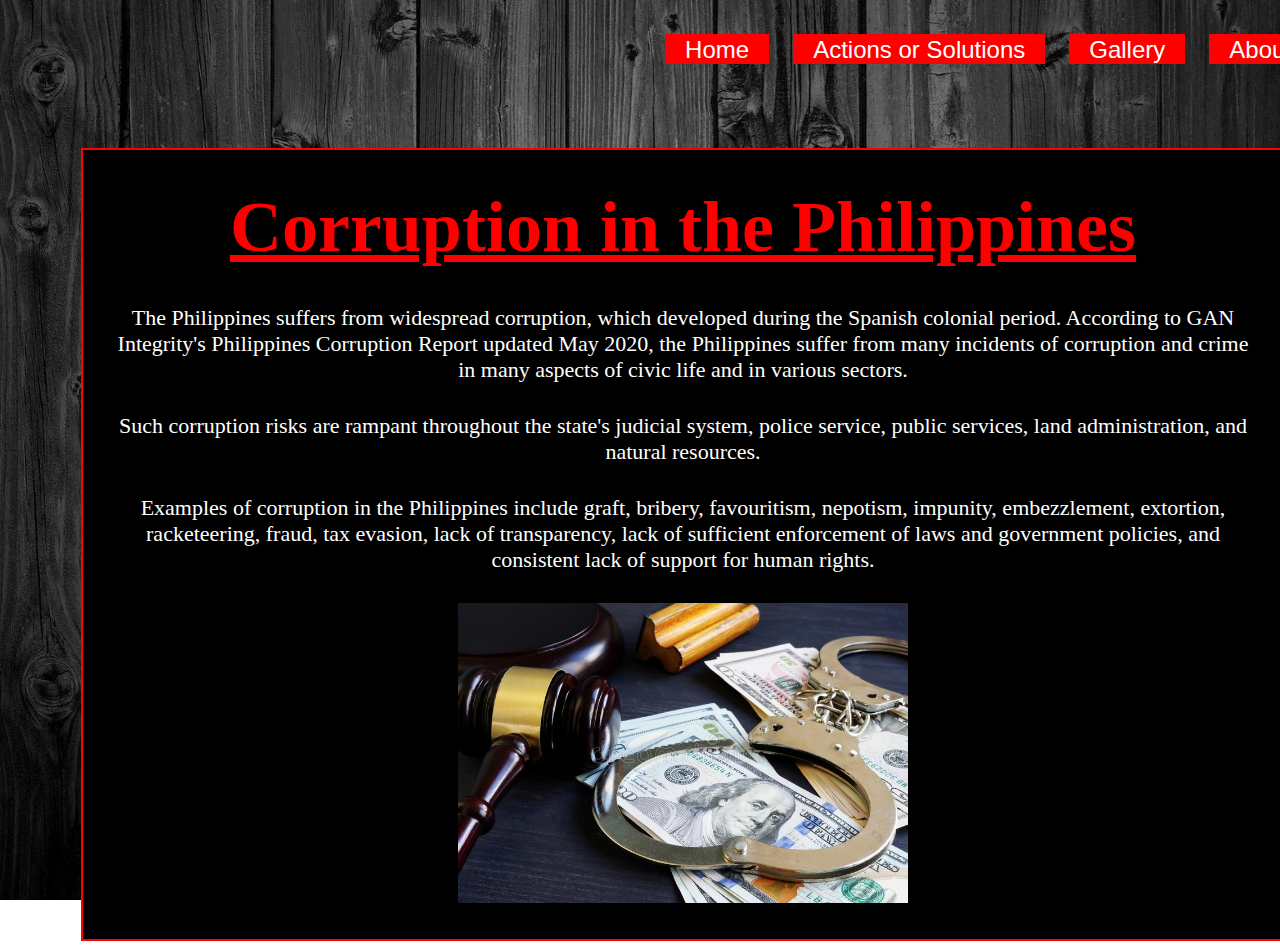
<file: CLE1MT/index.html>
<!DOCTYPE html>
<html>
    <head>
        <title>HomePage</title>
        <link rel="stylesheet" href="style.css">
    </head>
    <body>
        <div id="wrapper">
            <div id="menu">
                <ul class="navigation">
                    <li><a href="index.html">Home</a></li>
                    <li><a href="Actions.html">Actions or Solutions</a></li>
                    <li><a href="Gallery.html">Gallery</a></li>
                    <li><a href="About.html">About Us</a></li>
                </ul>
            </div>
            <div id="content">
                <h1>Corruption in the Philippines</h1>
                    <p>The Philippines suffers from widespread corruption, which developed during the Spanish colonial period.
                        According to GAN Integrity's Philippines Corruption Report updated May 2020, 
                        the Philippines suffer from many incidents of corruption and crime in many aspects of civic life and in various sectors.</p>
                        <p>Such corruption risks are rampant throughout the state's judicial system, police service, public services,
                        land administration, and natural resources.</p><p>Examples of corruption in the Philippines include graft, bribery,
                        favouritism, nepotism, impunity, embezzlement, extortion, racketeering, fraud, tax evasion, lack of transparency,
                       lack of sufficient enforcement of laws and government policies, and consistent lack of support for human rights.</p>
                <p><img src="corruption.jpg" alt="picture of a corruption" width="450px" height="300px"></p>        
            </div>
        </div>
</body>
</file>
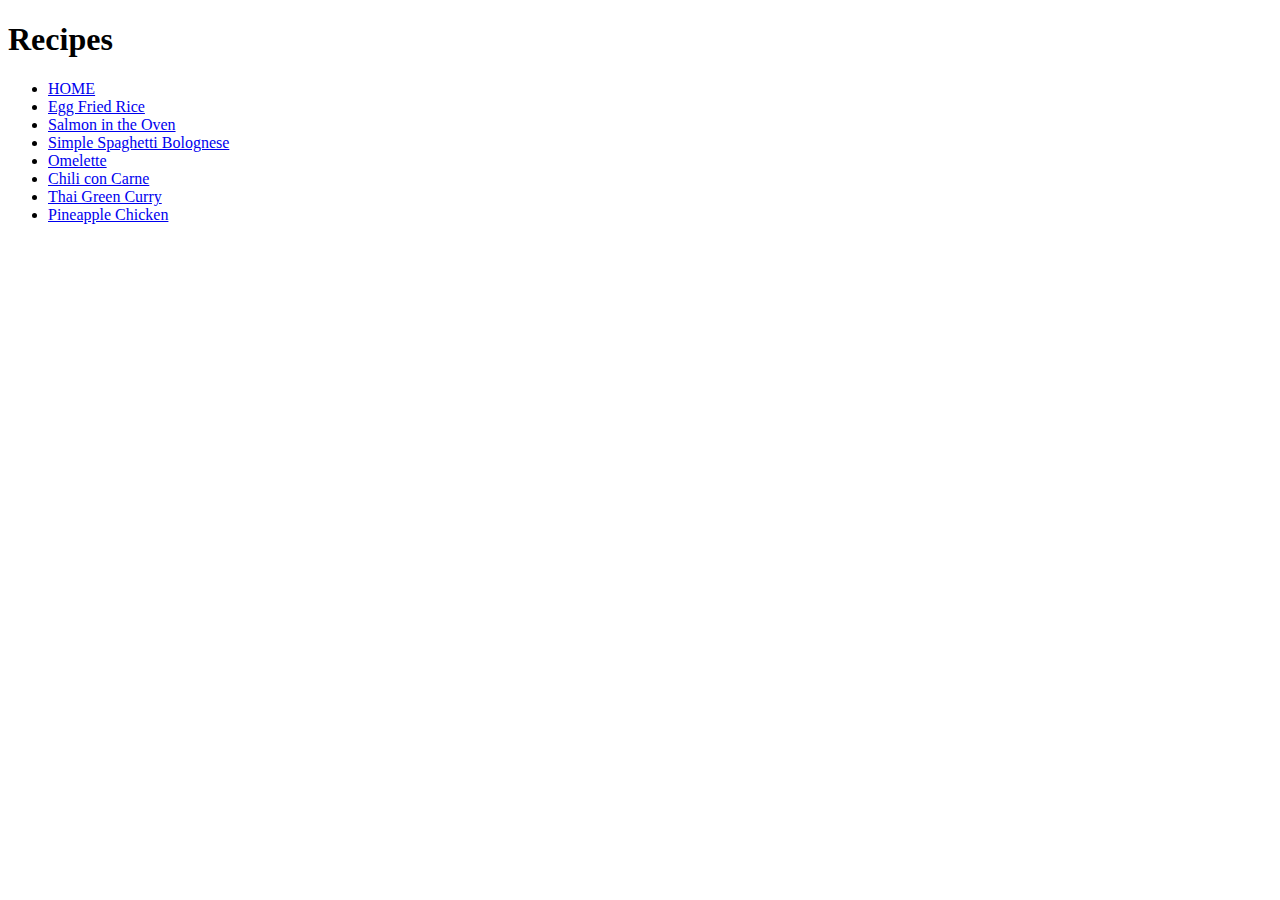
<file: LT2/index.html>
<!DOCTYPE html>
<html>
	<head>
		<title>Recipes</title>
	</head>
	<body>
		<h1>Recipes</h1>
		<ul>
			<li><a href="index.html">HOME</a></li>
			<li><a href="Egg Fried Rice.html">Egg Fried Rice</a></li>
			<li><a href="Salmon in the Oven.html">Salmon in the Oven</a></li>
			<li><a href="Simple Spaghetti Bolognese.html">Simple Spaghetti Bolognese</a></li>
			<li><a href="Omelette.html">Omelette</a></li>
			<li><a href="Chili con Carne.html">Chili con Carne</a></li>
			<li><a href="Thai Green Curry.html">Thai Green Curry</a></li>
			<li><a href="Pineapple Chicken.html">Pineapple Chicken</a></li>
		</ul>

</body>
</html>
</file>
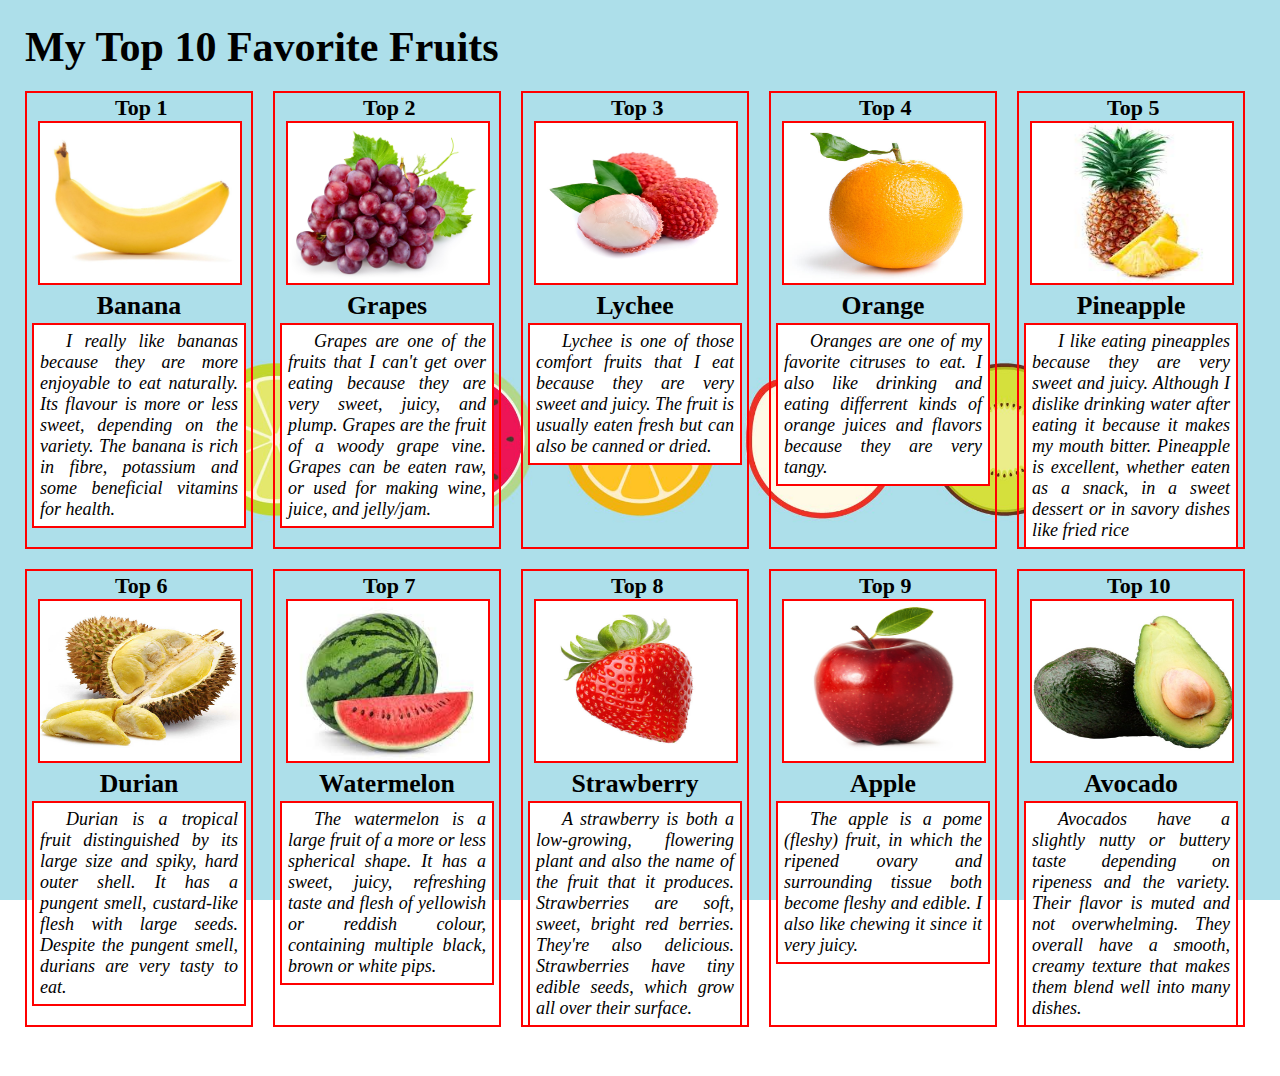
<file: LT3/index.html>
<!DOCTYPE html>
<html>
    <head>
        <title>Learning Task 3</title>
        <style>
            body{
                background-image: url(Fruit\ Background.jpg);
                background-repeat: no-repeat;
                background-attachment: fixed;
                background-position: center;
                background-size: cover;
            }
            #wrapper {
                width: 1250px;
				height: 1050px;
				padding: 5px;
                margin: auto;
                float: center;
            }
            #wrapper #h1 {
                padding: 10px;
                font-size: 42px;
                font-weight: bold;
            }
            img {
                margin-left: 9px;
                border: 2px solid red;
            }
            b {
                margin-left: 86px;
                text-align: center;
            }
            h3 {
                margin: auto;
                text-align: center;
            }
            p {
                font-style: italic;
                font-size: 18px;
                text-align: justify;
                text-indent: 26px;
                padding: 6px;
                margin:auto;
                margin-top: 2px;
                width: 90%;
                border: 2px solid red;
                background-color: white;
            }
           #wrapper #rectangle-one, 
           #wrapper #rectangle-two, 
           #wrapper #rectangle-three, 
           #wrapper #rectangle-four, 
           #wrapper #rectangle-five, 
           #wrapper #rectangle-six, 
           #wrapper #rectangle-seven, 
           #wrapper #rectangle-eight, 
           #wrapper #rectangle-nine, 
           #wrapper #rectangle-ten {
                width: 220px;
				height: 450px;
				padding: 2px;
				border: 2px solid red;
                margin: 10px;
				float: left;
				font-size: 22px;
           }
        </style>
    </head>
    <body>
        <div id="wrapper">
            <div id="h1">My Top 10 Favorite Fruits</div> 
            <div id="rectangle-one"><b>Top 1</b>
                <td><img src="Banana.jpg" title="Delicious Banana" alt="Image of banana" width="200" height="160"/></td>
                <h3>Banana</h3>
                <p>I really like bananas because they are more enjoyable to eat naturally.  Its flavour is more or less sweet, depending on the variety. The banana is rich in fibre, potassium and some beneficial vitamins for health.</p>
                </div>
            <div id="rectangle-two"><b>Top 2</b>
                <td><img src="grapes.jpg" title="Delicious Grapes" alt="Image of grapes" width="200" height="160"/></td>
                <h3>Grapes</h3>
                <p>Grapes are one of the fruits that I can't get over eating because they are very sweet, juicy, and plump. Grapes are the fruit of a woody grape vine. Grapes can be eaten raw, or used for making wine, juice, and jelly/jam.</p>
                </div>
            <div id="rectangle-three"><b>Top 3</b>
                <td><img src="Lychee.jpg" title="Delicious Lychee" alt="Image of Lychee" width="200" height="160"/></td>
                <h3>Lychee</h3>
                <p>Lychee is one of those comfort fruits that I eat because they are very sweet and juicy. The fruit is usually eaten fresh but can also be canned or dried.</p>
                </div>
            <div id="rectangle-four"><b>Top 4</b>
                <td><img src="Orange.jpg" title="Delicious Orange" alt="Image of Orange" width="200" height="160"/></td>
                <h3>Orange</h3>
                <p>Oranges are one of my favorite citruses to eat. I also like drinking and eating differrent kinds of orange juices and flavors because they are very tangy.</p>
                </div>
            <div id="rectangle-five"><b>Top 5</b>
                <td><img src="pineapple.jpg" title="Delicious Pineapple" alt="Image of pineapple" width="200" height="160"/></td>
                <h3>Pineapple</h3>
                <p>I like eating pineapples because they are very sweet and juicy. Although I dislike drinking water after eating it because it makes my mouth bitter. Pineapple is excellent, whether eaten as a snack, in a sweet dessert or in savory dishes like fried rice</p>
                </div>
            <div id="rectangle-six"><b>Top 6</b>
                <td><img src="durian.jpg" title="Delicious Durian" alt="Image of durian" width="200" height="160"/></td>
                <h3>Durian</h3>
                <p>Durian is a tropical fruit distinguished by its large size and spiky, hard outer shell. It has a pungent smell, custard-like flesh with large seeds. Despite the pungent smell, durians are very tasty to eat.</p>
                </div>
            <div id="rectangle-seven"><b>Top 7</b>
                <td><img src="watermelon.jpg" title="Delicious Watermelon" alt="Image of watermelon" width="200" height="160"/></td>
                <h3>Watermelon</h3>
                <p>The watermelon is a large fruit of a more or less spherical shape. It has a sweet, juicy, refreshing taste and flesh of yellowish or reddish colour, containing multiple black, brown or white pips.</p>
            </div>
            <div id="rectangle-eight"><b>Top 8</b>
                <td><img src="strawberry.jpg" title="Delicious Strawberry" alt="Image of Strawberry" width="200" height="160"/></td>
                <h3>Strawberry</h3>
                <p>A strawberry is both a low-growing, flowering plant and also the name of the fruit that it produces. Strawberries are soft, sweet, bright red berries. They're also delicious. Strawberries have tiny edible seeds, which grow all over their surface.</p>
                </div>
            <div id="rectangle-nine"><b>Top 9</b>
                <td><img src="apple.jpg" title="Delicious Apple" alt="Image of apple" width="200" height="160"/></td>
                <h3>Apple</h3>
                <p>The apple is a pome (fleshy) fruit, in which the ripened ovary and surrounding tissue both become fleshy and edible. I also like chewing it since it very juicy.</p>
                </div>
            <div id="rectangle-ten"><b>Top 10</b>
                <td><img src="avocado.jpg" title="Delicious Avocado" alt="Image of avocado" width="200" height="160"/></td>
                <h3>Avocado</h3>
                <p>Avocados have a slightly nutty or buttery taste depending on ripeness and the variety. Their flavor is muted and not overwhelming. They overall have a smooth, creamy texture that makes them blend well into many dishes.</p>
                </div>
        </div>
    </body>
</html>
</file>
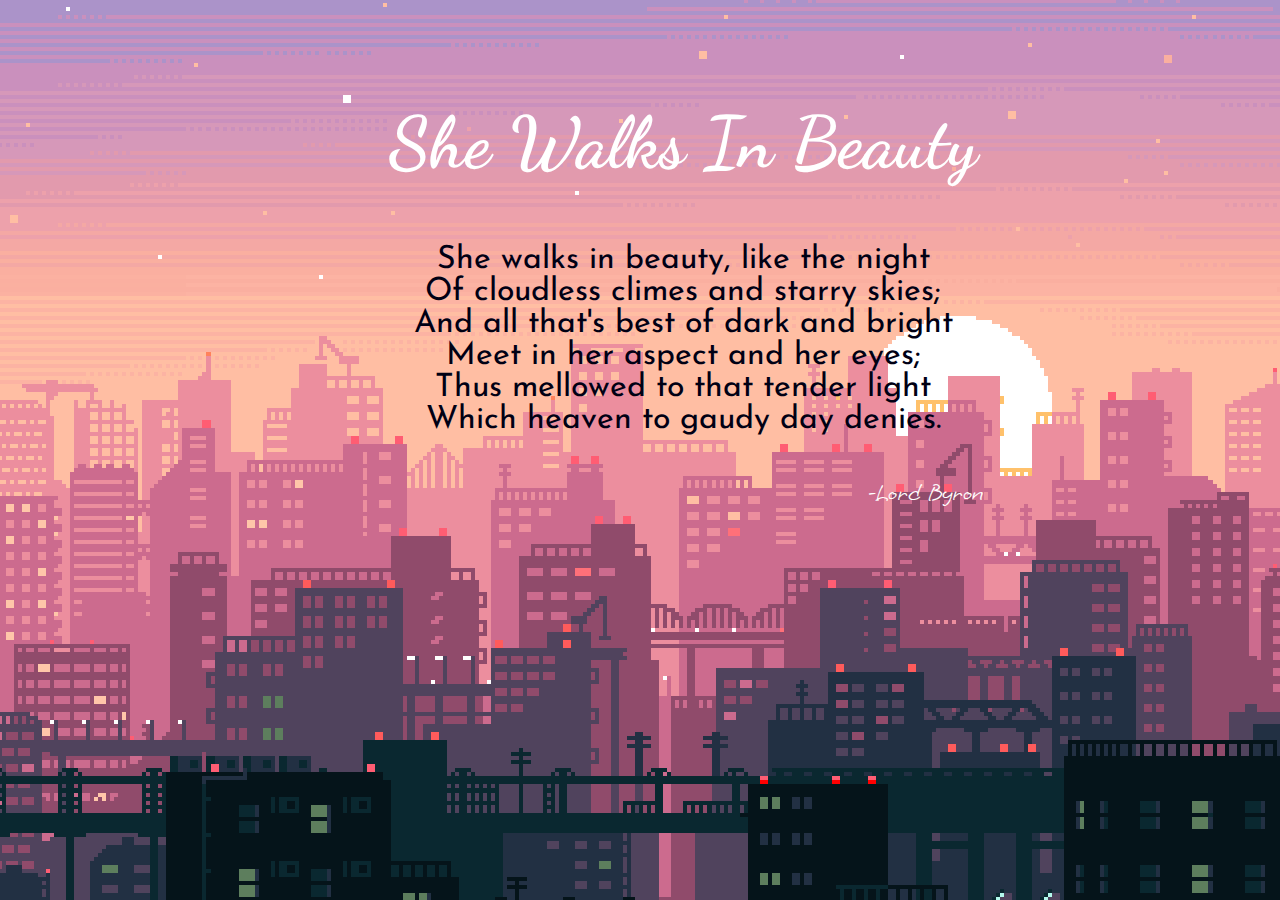
<file: LT4/index.html>
<!DOCTYPE html>
<html>
    <head>
        <title>Learning Task 4</title>
        <link rel="preconnect" href="https://fonts.googleapis.com">
        <link rel="preconnect" href="https://fonts.gstatic.com" crossorigin>
        <link href="https://fonts.googleapis.com/css2?family=Dancing+Script:wght@700&family=Grape+Nuts&family=Josefin+Sans:wght@300&display=swap" rel="stylesheet">
        <style>
            body {
                background-image: url(dreamy.png);
            }
            
            #wrapper {
                width: 1350px;
                margin: auto;
            }

            #content {
                width: 600px;
                height: 550px;
                margin: 0 auto;
            }
            h1 {
                font-family: 'Dancing Script', cursive;
                text-align: center;
                margin-top: 100px;
                font-size: 72px;
                color: white;
            }
            .para-one {
                font-family: 'Josefin Sans', sans-serif;
                text-align: justify;
                text-align: center;
                padding: 10px;
                color: rgb(0, 0, 20);
                font-size: 32px;
            }

            .para-two {
                font-family: 'Grape Nuts', cursive;
                text-align: right;
                font-size: 24px;
                color: white;
            }
        </style>
    </head>
    <body>
        <div id="wrapper">
            <div id="content">
            <h1>She Walks In Beauty</h1>
            <p class="para-one">She walks in beauty, like the night <br>

                Of cloudless climes and starry skies; <br>
            
                And all that's best of dark and bright <br>
            
                Meet in her aspect and her eyes; <br>
            
                Thus mellowed to that tender light <br>
            
                Which heaven to gaudy day denies. <br> </p> 
        
            <p class="para-two">-Lord Byron</p>
            </div>
        </div>
    </body>
</html>
</file>
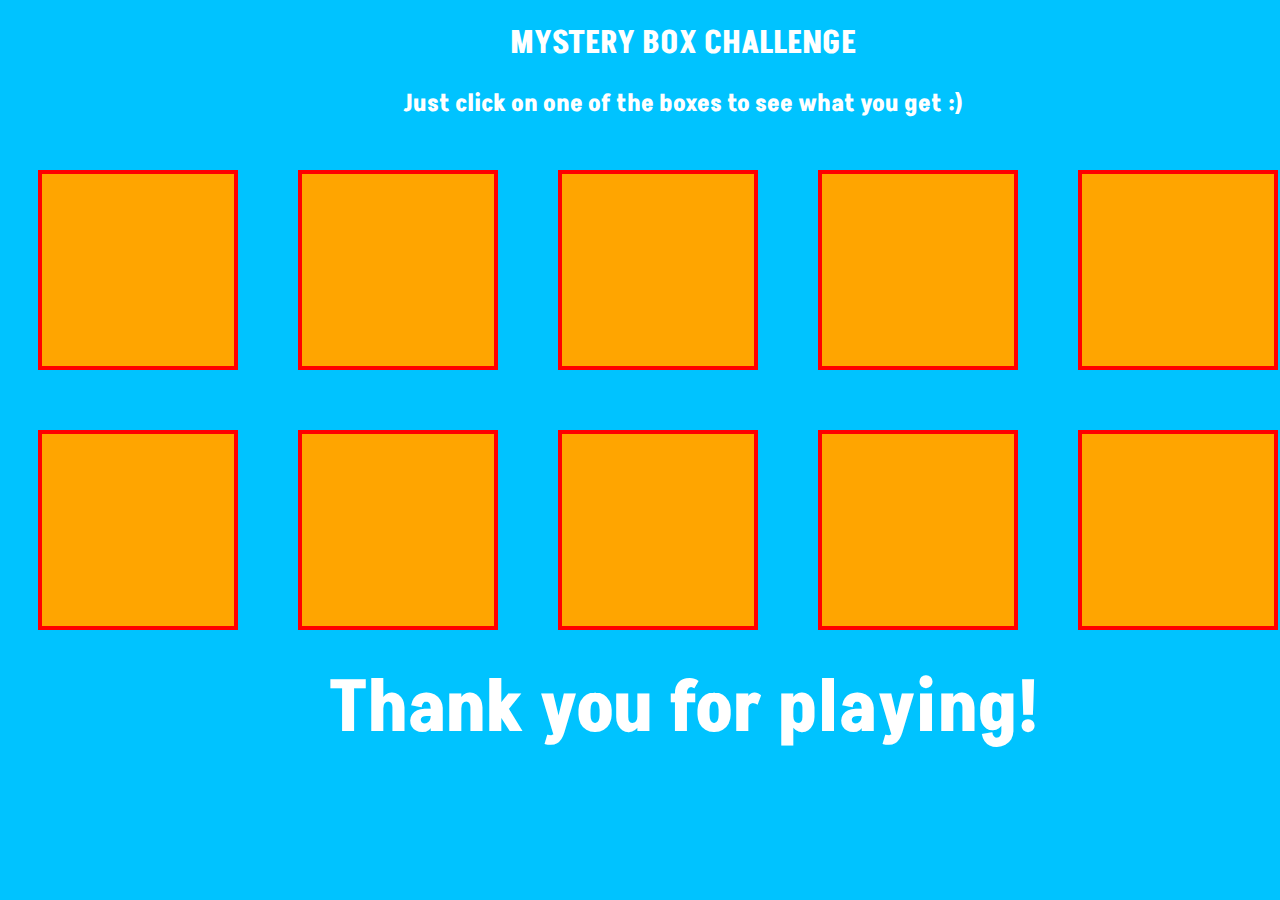
<file: LT5/index.html>
<!DOCTYPE html>
<html>
<head>
    <title>Learning Task 5.1</title>
    <link rel="stylesheet" href="css/stylesheet.css">
    <link rel="preconnect" href="https://fonts.googleapis.com">
    <link rel="preconnect" href="https://fonts.gstatic.com" crossorigin>
    <link href="https://fonts.googleapis.com/css2?family=Akshar:wght@300;400;500;600;700&display=swap" rel="stylesheet">
</head>
<body>
    <div id="wrapper">
        <h1>MYSTERY BOX CHALLENGE</h1>
        <h2>Just click on one of the boxes to see what you get :)</h2>
            <button onmouseover="changeBgColor(this, 'white')" onmouseout="changeBgColor(this, 'orange')" onclick="buttonclick1()" class="box-one">
                <img id="img1" src="apol resized.jpg" width="180px">
            </button>
            <button onmouseover="changeBgColor(this, 'white')" onmouseout="changeBgColor(this, 'orange')" onclick="buttonclick2()" class="box-two">
                <img id="img2" src="book.jpg" alt="book">
            </button>
            <button onmouseover="changeBgColor(this, 'white')" onmouseout="changeBgColor(this, 'orange')" onclick="buttonclick3()" class="box-three">
                <img id="img3" src="beach villa resized.jpg" alt="beach house">
            </button>
            <button onmouseover="changeBgColor(this, 'white')" onmouseout="changeBgColor(this, 'orange')" onclick="buttonclick4()" class="box-four">
                <img id="img4" src="sus cat resized.jpg" alt="sus cat">
            </button>
            <button onmouseover="changeBgColor(this, 'white')" onmouseout="changeBgColor(this, 'orange')" onclick="buttonclick5()" class="box-five">
                <img id="img5" src="car.png" alt="car">
            </button>
            <button onmouseover="changeBgColor(this, 'white')" onmouseout="changeBgColor(this, 'orange')" onclick="buttonclick6()" class="box-six">
                <img id="img6" src="money.jpg" alt="money">
            </button>
            <button onmouseover="changeBgColor(this, 'white')" onmouseout="changeBgColor(this, 'orange')" onclick="buttonclick7()" class="box-seven">
                <img id="img7" src="smiling dog resized.png" alt="smiling dog">
            </button>
            <button onmouseover="changeBgColor(this, 'white')" onmouseout="changeBgColor(this, 'orange')" onclick="buttonclick8()" class="box-eight">
                <img id="img8" src="gaming monke resized.jpg" alt="gamer monke">
            </button>
            <button onmouseover="changeBgColor(this, 'white')" onmouseout="changeBgColor(this, 'orange')" onclick="buttonclick9()" class="box-nine">
                <img id="img9" src="gun resized.jpg" alt="gun">
            </button>
            <button onmouseover="changeBgColor(this, 'white')" onmouseout="changeBgColor(this, 'orange')" onclick="buttonclick10()" class="box-ten">
                <img id="img10" src="goldfish resized.jpg" alt="goldfish">
            </button>
            <p>Thank you for playing!</p>
            <script src="js/script.js"></script>
    </div>
</body>
</html>
</file>
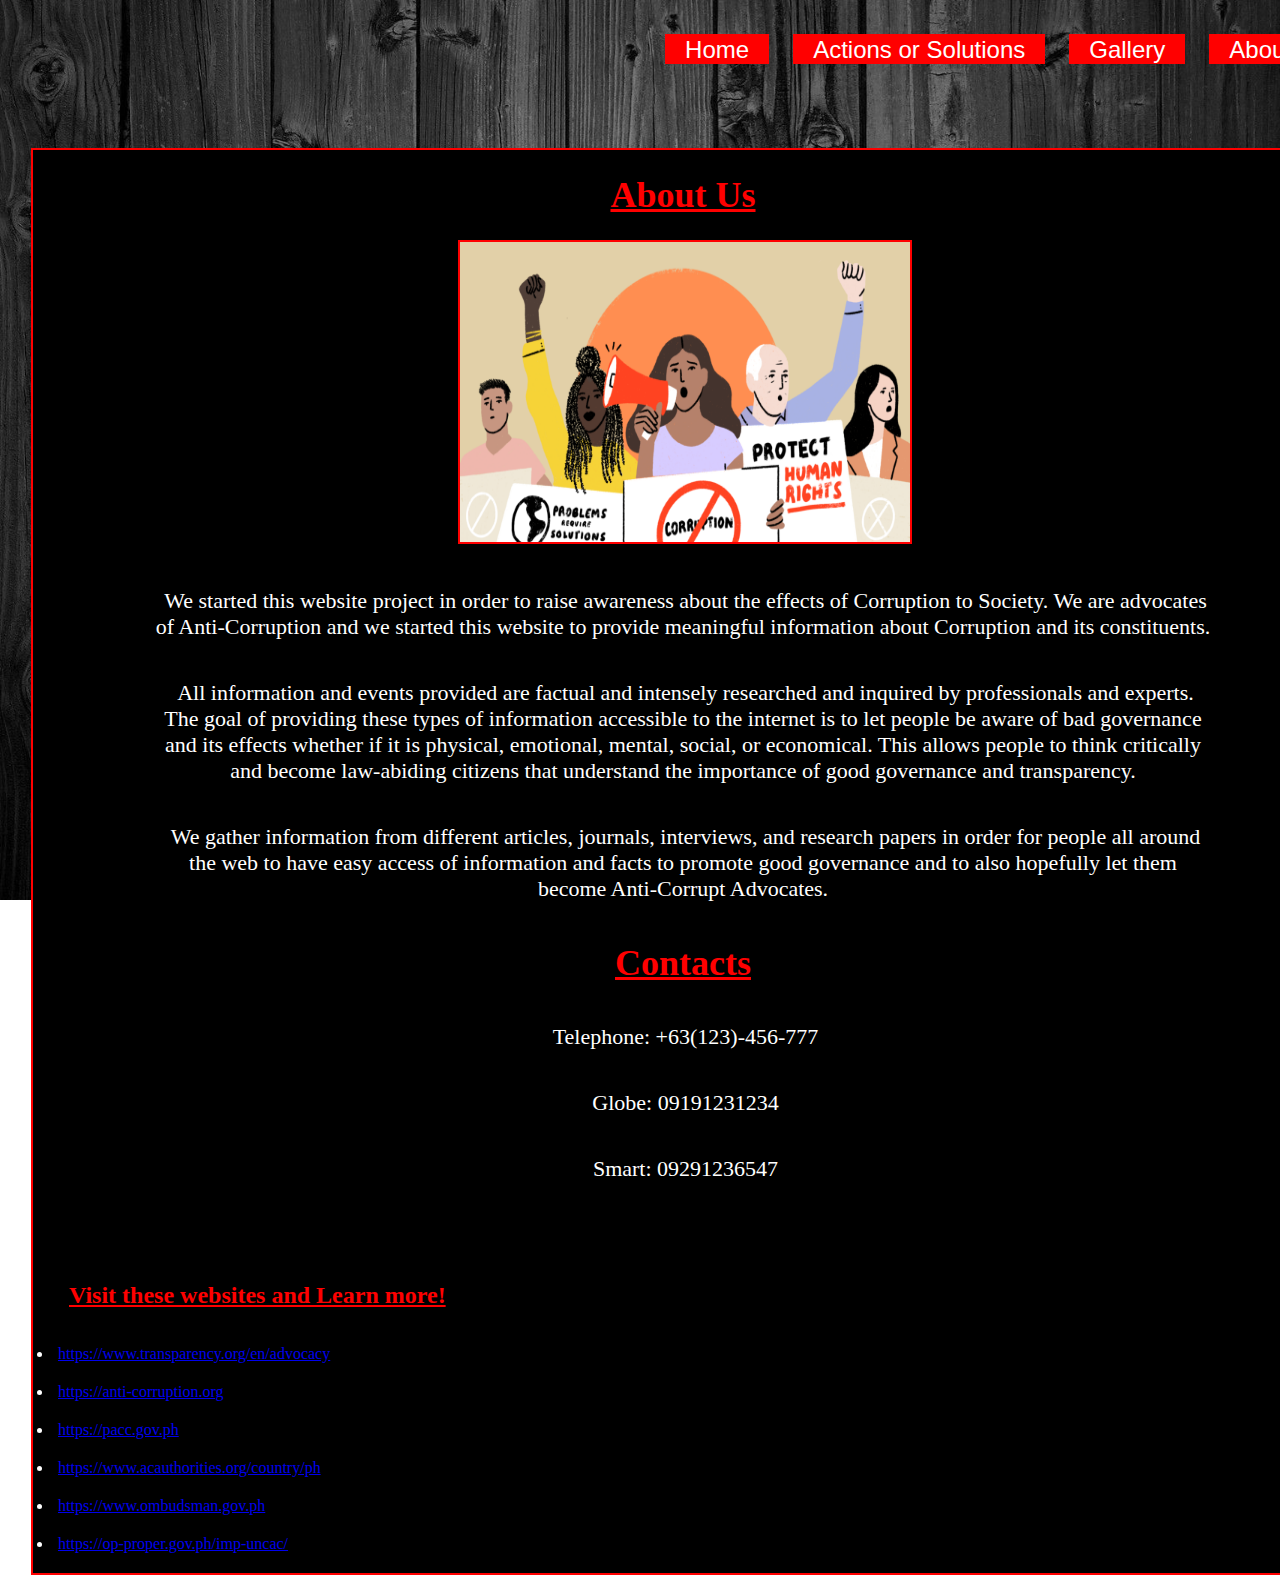
<file: CLE1MT/About.html>
<!DOCTYPE html>
<html>
    <head>
        <title>About Us</title>
        <link rel="stylesheet" href="style.css">
    </head>
    <body>
        <div id="wrapper">
            <div id="menu">
                <ul class="navigation">
                    <li><a href="index.html">Home</a></li>
                    <li><a href="Actions.html">Actions or Solutions</a></li>
                    <li><a href="Gallery.html">Gallery</a></li>
                    <li><a href="About.html">About Us</a></li>
                </ul>
            </div>
            <div id="content-four">
                <h1>About Us</h1>
                    <td><img src="anti-corruption.png" title="Anti-Corruption" alt="anti-corrupt" width="450" height="300"></td>
                    <p>We started this website project in order to raise awareness about the effects of Corruption to Society. We are advocates
                        of Anti-Corruption and we started this website to provide meaningful information about Corruption and its constituents. 
                        <p>All information and events provided are factual and intensely researched and inquired by professionals and experts.
                            The goal of providing these types of information accessible to the internet is to let people be aware of bad governance
                            and its effects whether if it is physical, emotional, mental, social, or economical. This allows people to think
                            critically and become law-abiding citizens that understand the importance of good governance and transparency. 
                        </p>
                        <p>We gather information from different articles, journals, interviews, and research papers in order for people all around
                            the web to have easy access of information and facts to promote good governance and to also hopefully let them become
                            Anti-Corrupt Advocates.
                        </p>
                    </p>
                <h1>Contacts</h1>
                    <p>Telephone: +63(123)-456-777 </p>
                    <p>Globe: 09191231234</p>
                    <p>Smart: 09291236547</p>
                <h2>Visit these websites and Learn more!</h2>
                    <li><a href="https://www.transparency.org/en/advocacy">https://www.transparency.org/en/advocacy</a></li>
                    <li><a href="https://anti-corruption.org">https://anti-corruption.org</a></li>
                    <li><a href="https://pacc.gov.ph">https://pacc.gov.ph</a></li>
                    <li><a href="https://www.acauthorities.org/country/ph">https://www.acauthorities.org/country/ph</a></li>
                    <li><a href="https://www.ombudsman.gov.ph">https://www.ombudsman.gov.ph</a></li> 
                    <li><a href="https://op-proper.gov.ph/imp-uncac/">https://op-proper.gov.ph/imp-uncac/</a></li>                       
            </div>
        </div>
</body>
</file>
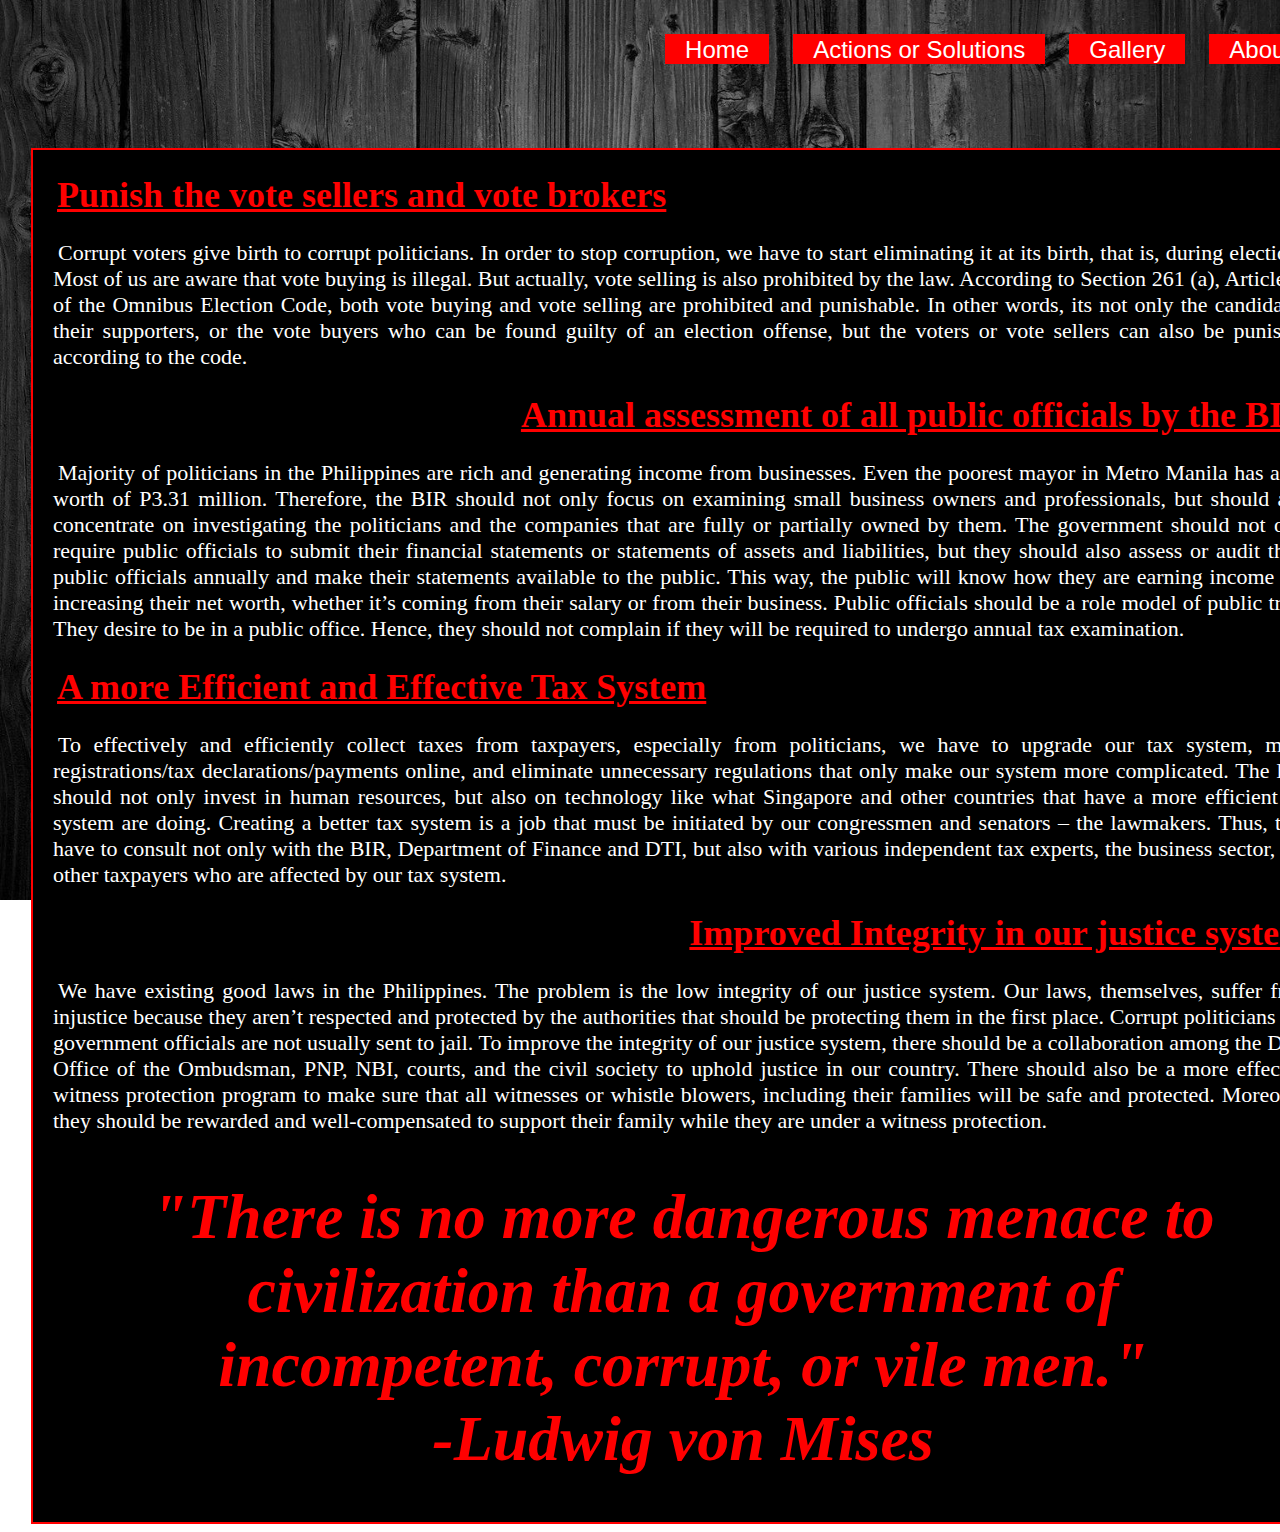
<file: CLE1MT/Actions.html>
<!DOCTYPE html>
<html>
    <head>
        <title>Actions or Solutions</title>
        <link rel="stylesheet" href="style.css">
    </head>
    <body>
        <div id="wrapper">
            <div id="menu">
                <ul class="navigation">
                    <li><a href="index.html">Home</a></li>
                    <li><a href="Actions.html">Actions or Solutions</a></li>
                    <li><a href="Gallery.html">Gallery</a></li>
                    <li><a href="About.html">About Us</a></li>
                </ul>
            </div>
            <div id="content-two">
                <h1>Punish the vote sellers and vote brokers</h1>
                    <p id="p1">Corrupt voters give birth to corrupt politicians. In order to stop corruption, we have to start eliminating it at its birth,
                         that is, during elections.
                        Most of us are aware that vote buying is illegal. But actually, vote selling is also prohibited by the law. 
                        According to Section 261 (a), Article 22 of the Omnibus Election Code, both vote buying and vote selling are prohibited 
                        and punishable. In other words, its not only the candidates, their supporters, or the vote buyers who can be found guilty
                         of an election offense, but the voters or vote sellers can also be punished according to the code.</p>
                <h2>Annual assessment of all public officials by the BIR</h2>
                    <p id="p2">Majority of politicians in the Philippines are rich and generating income from businesses. 
                        Even the poorest mayor in Metro Manila has a net worth of P3.31 million. Therefore, the BIR should not only focus on examining small business
                         owners and professionals, but should also concentrate on investigating the politicians and the companies that are fully or partially owned by
                          them. 
                        The government should not only require public officials to submit their financial statements or statements of assets and liabilities,
                         but they should also assess or audit these public officials annually and make their statements available to the public. This way, the public 
                         will know how they are earning income and increasing their net worth, whether it’s coming from their salary or from their business. 
                        Public officials should be a role model of public trust. They desire to be in a public office. Hence, they should not complain if they
                         will be required to undergo annual tax examination.</p>
                <h1>A more Efficient and Effective Tax System</h1>
                    <p id="p1">To effectively and efficiently collect taxes from taxpayers, especially from politicians, we have to upgrade our tax
                         system, make registrations/tax declarations/payments online, and eliminate unnecessary regulations that only make
                          our system more complicated. The BIR should not only invest in human resources, but also on technology like what 
                          Singapore and other countries that have a more efficient tax system are doing.
                        Creating a better tax system is a job that must be initiated by our congressmen and senators – the lawmakers. 
                        Thus, they have to consult not only with the BIR, Department of Finance and DTI, but also with various independent 
                        tax experts, the business sector, and other taxpayers who are affected by our tax system.</p>
                <h2>Improved Integrity in our justice system</h2>
                    <p id="p2">We have existing good laws in the Philippines. The problem is the low integrity of our justice system.
                         Our laws, themselves, suffer from injustice because they aren’t respected and protected by the authorities that should
                          be protecting them in the first place. Corrupt politicians and government officials are not usually sent to jail.
                        To improve the integrity of our justice system, there should be a collaboration among the DOJ, 
                        Office of the Ombudsman, PNP, NBI, courts, and the civil society to uphold justice in our country. 
                        There should also be a more effective witness protection program to make sure that all witnesses or whistle blowers, 
                        including their families will be safe and protected. Moreover, they should be rewarded and well-compensated to support 
                        their family while they are under a witness protection.</p>
                <h3>"There is no more dangerous menace to civilization than a government of incompetent, corrupt, or vile men." <br> -Ludwig von Mises</h3>
 
            </div>
        </div>
</body>
</file>
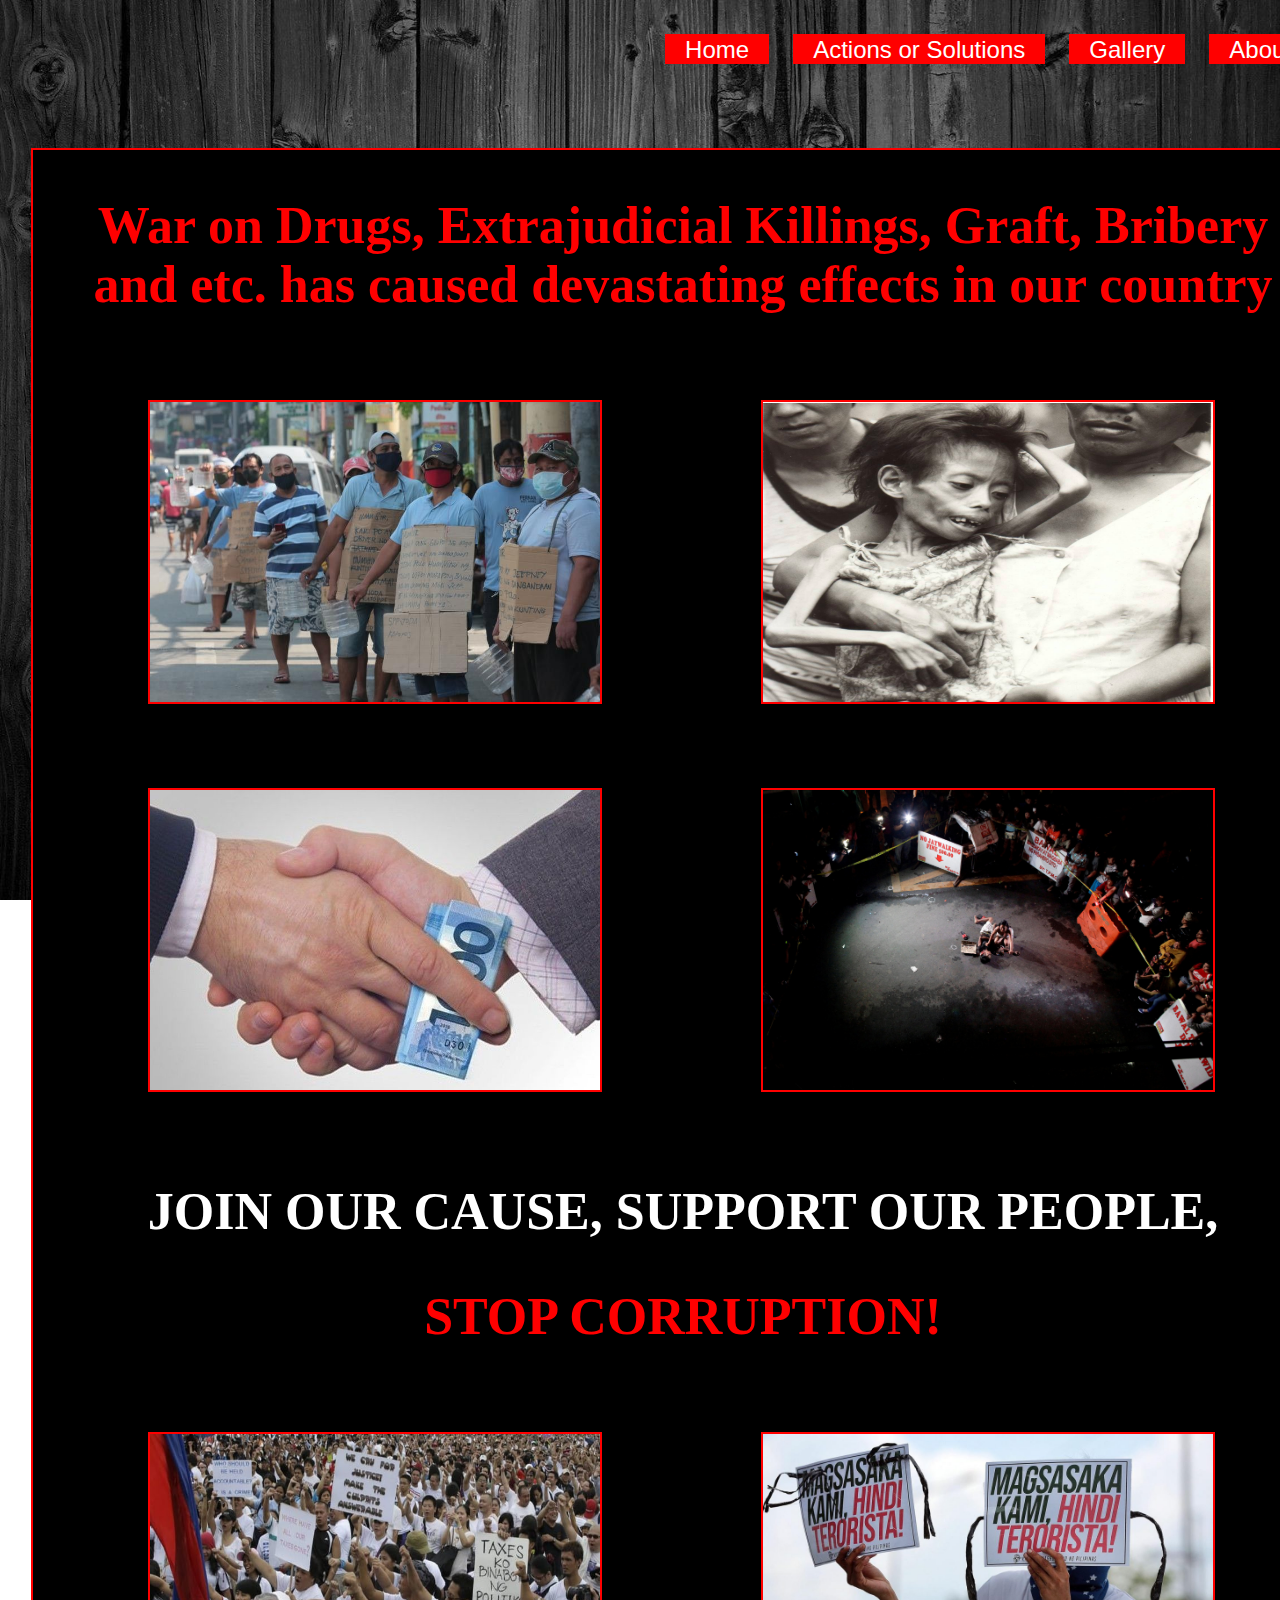
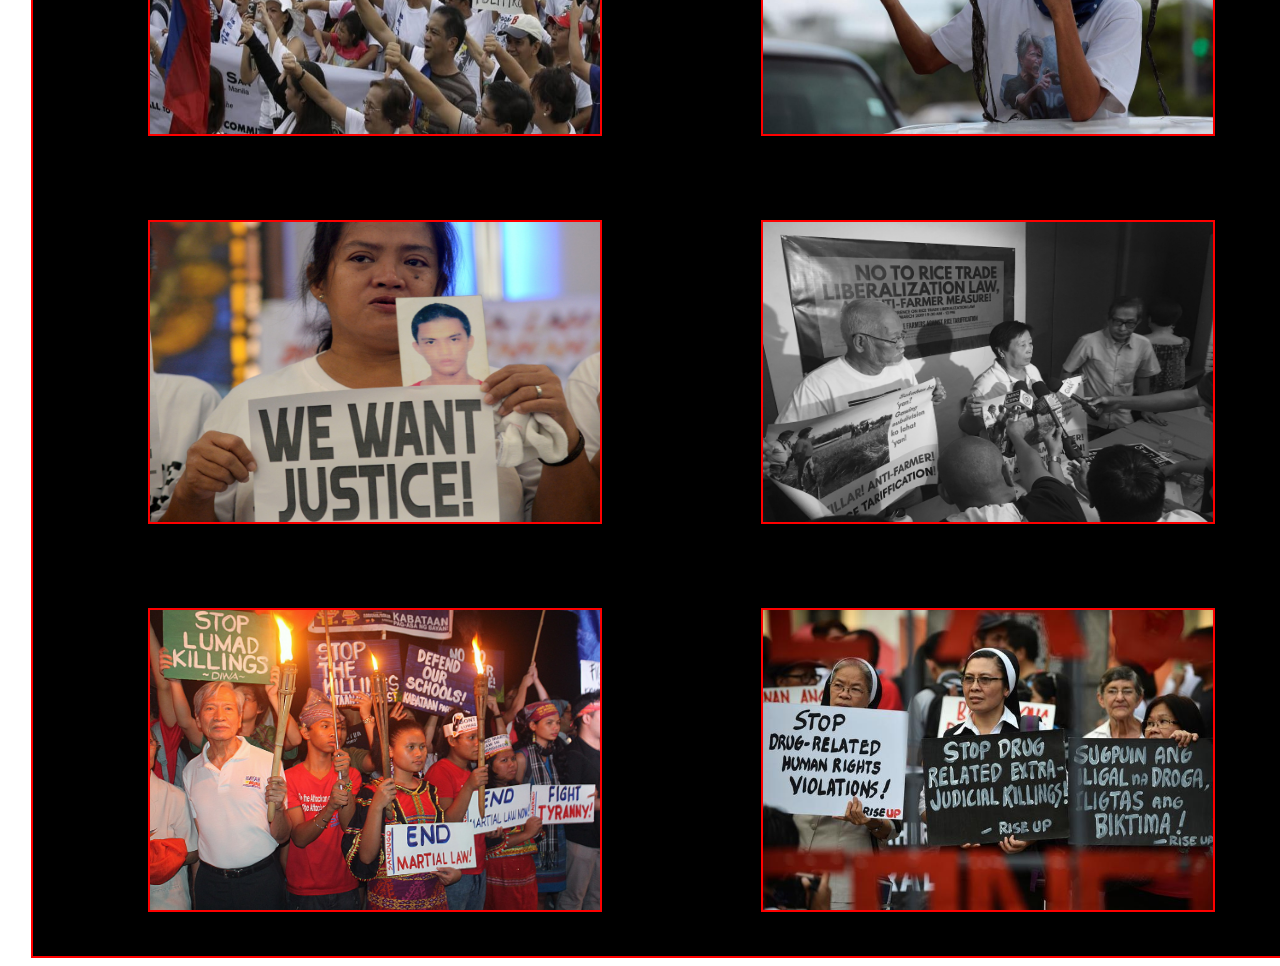
<file: CLE1MT/Gallery.html>
<!DOCTYPE html>
<html>
    <head>
        <title>Gallery</title>
        <link rel="stylesheet" href="style.css">
    </head>
    <body>
        <div id="wrapper">
            <div id="menu">
                <ul class="navigation">
                    <li><a href="index.html">Home</a></li>
                    <li><a href="Actions.html">Actions or Solutions</a></li>
                    <li><a href="Gallery.html">Gallery</a></li>
                    <li><a href="About.html">About Us</a></li>
                </ul>
            </div>
            <div id="content-three">
                <h1>War on Drugs, Extrajudicial Killings, Graft, Bribery and etc. has caused devastating effects in our country</h1>
                <tr>
                    <td><img src="korap1.jpg" title="Corruption1" alt="corrupt1" width="450px" height="300px"></td>
                    <td><img src="korap2.png" title="Negros Child" alt="corrupt2" width="450px" height="300px"></td>
                    <td><img src="korap6.jpg" title="Bribery" alt="corrupt3" width="450px" height="300px"></td>
                    <td><img src="korap7.jpg" title="War on Drugs" alt="corrupt4" width="450px" height="300px"></td>
                    
                        <p>Join our cause, Support our people, <p id="px">Stop Corruption!</p></p>

                    <td><img src="korap3.jpg" title="rally1" alt="corrupt5" width="450px" height="300px"></td>
                    <td><img src="korap4.jpeg" title="rally2" alt="corrupt6" width="450px" height="300px"></td>
                    <td><img src="korap5.jpg" title="rally3" alt="corrupt7" width="450px" height="300px"></td>
                    <td><img src="cause1.jpeg" title="rally4" alt="corrupt8" width="450px" height="300px"></td>
                    <td><img src="cause2.jpg" title="rally5" alt="corrupt9" width="450px" height="300px"></td>
                    <td><img src="cause3.jpg" title="rally6" alt="corrupt10" width="450px" height="300px"></td>
                    
                </tr>    
            </div>
        </div>
</body>
</file>
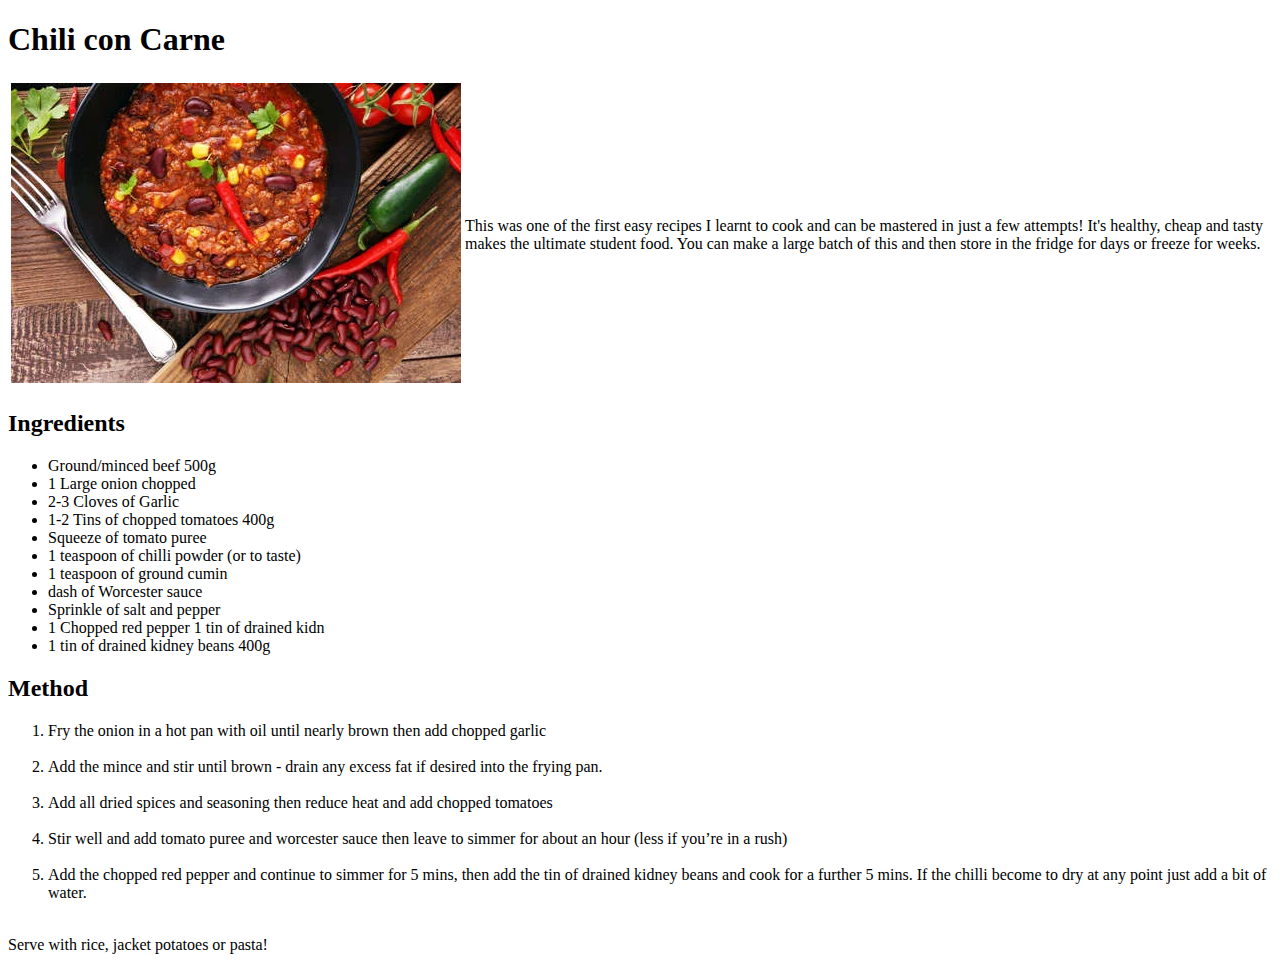
<file: LT2/Chili con Carne.html>
<!DOCTYPE html>
<html>
	<head>
		<title>Chili con Carne</title>
	</head>
	<body>
		<table>
			<h1>Chili con Carne</h1>
			<tr>
				<td><img src="Chili con Carne Resized.png" title="Chili con Carne" alt="Image of Chili con Carne"/></td>
				<td><p>This was one of the first easy recipes I learnt to cook and can be mastered in just a few attempts! It's healthy, cheap and tasty makes the ultimate student food. You can make a large batch of this and then store in the fridge for days or freeze for weeks.</p></td>
			</tr>
		</table>

			<h2>Ingredients</h2>
			
			<ul>
				<li>Ground/minced beef 500g</li>
				<li>1 Large onion chopped</li>
				<li>2‐3 Cloves of Garlic</li>
				<li>1‐2 Tins of chopped tomatoes 400g</li>
				<li>Squeeze of tomato puree</li>
				<li>1 teaspoon of chilli powder (or to taste)</li>
				<li>1 teaspoon of ground cumin</li>
				<li>dash of Worcester sauce</li>
				<li>Sprinkle of salt and pepper</li>
				<li>1 Chopped red pepper
1 tin of drained kidn</li>
				<li>1 tin of drained kidney beans 400g</li>
			</ul>

		<h2>Method</h2>

			<ol>
				<li>Fry the onion in a hot pan with oil until nearly brown then add chopped garlic</li>
				<br>

				<li>Add the mince and stir until brown - drain any excess fat if desired
into the frying pan.</li>
				<br>

				<li>Add all dried spices and seasoning then reduce heat and add chopped tomatoes</li>
				<br>

				<li>Stir well and add tomato puree and worcester sauce then leave to simmer for about an hour (less if you’re in a rush)</li>
				<br>

				<li>Add the chopped red pepper and continue to simmer for 5 mins, then add the tin of drained kidney beans and cook for a further 5 mins. If the chilli become to dry at any point just add a bit of water.</li>
				<br>

			</ol>

			<p>Serve with rice, jacket potatoes or pasta!</p>

		

</body>
</html>
</file>
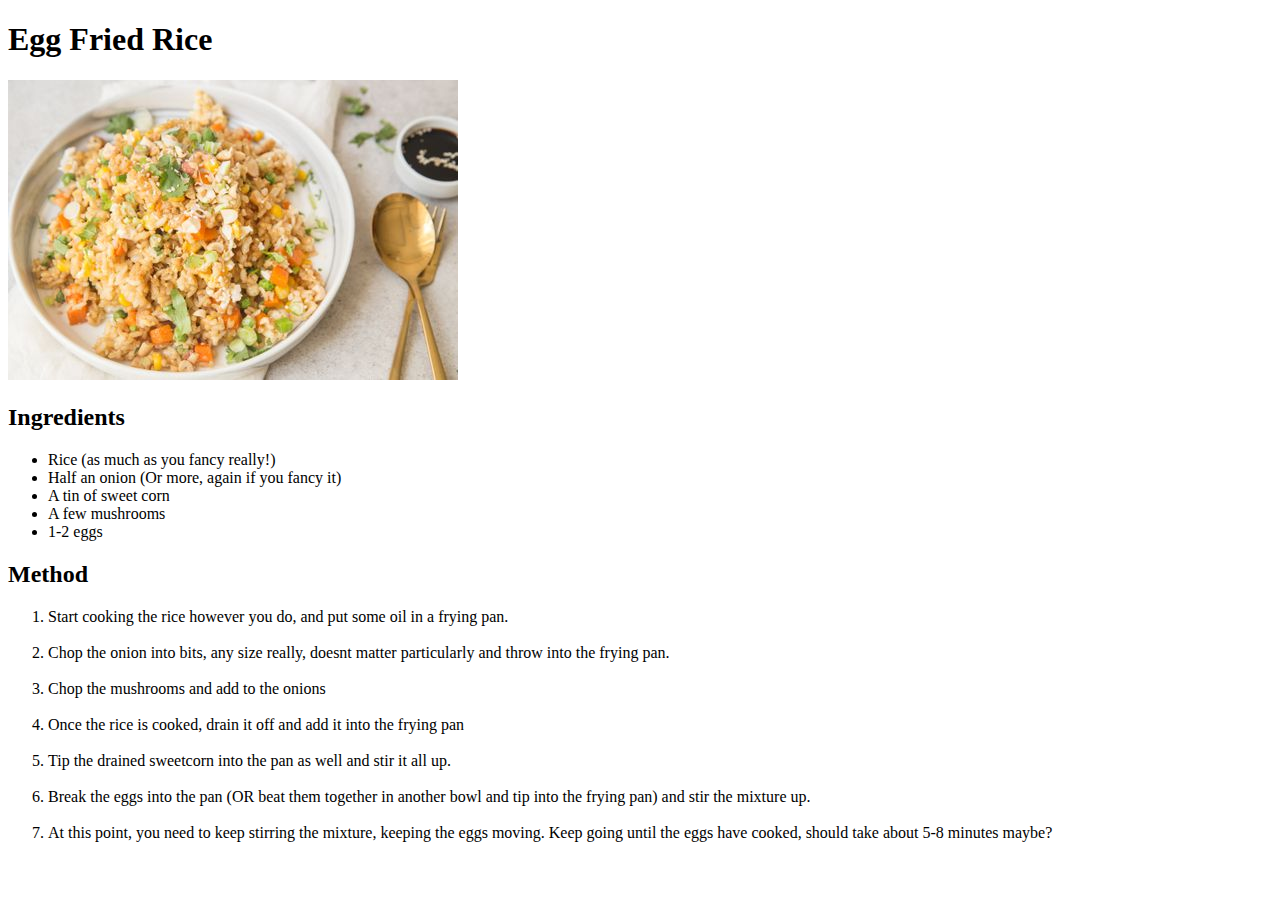
<file: LT2/Egg Fried Rice.html>
<!DOCTYPE html>
<html>
	<head>
		<title>Egg Fried Rice</title>
	</head>
	<body>
		<h1>Egg Fried Rice</h1>
		<img src="Egg Fried Rice Resized.png" title="Egg Fried Rice" alt="Image of Egg Fried Rice"/>
		<h2>Ingredients</h2>
			
			<ul>
				<li>Rice (as much as you fancy really!)</li>
				<li>Half an onion (Or more, again if you fancy it)</li>
				<li>A tin of sweet corn</li>
				<li>A few mushrooms</li>
				<li>1-2 eggs</li>
			</ul>

		<h2>Method</h2>

			<ol>
				<li>Start cooking the rice however you do, and put some oil in a frying pan.</li>
				<br>

				<li>Chop the onion into bits, any size really, doesnt matter particularly and throw 
into the frying pan.</li>
				<br>

				<li>Chop the mushrooms and add to the onions</li>
				<br>

				<li>Once the rice is cooked, drain it off and add it into the frying pan</li>
				<br>

				<li>Tip the drained sweetcorn into the pan as well and stir it all up.</li>
				<br>

				<li>Break the eggs into the pan (OR beat them together in another bowl and tip 
into the frying pan) and stir the mixture up.</li>
				<br>

				<li>At this point, you need to keep stirring the mixture, keeping the eggs moving. 
Keep going until the eggs have cooked, should take about 5-8 minutes maybe?</li>
			</ol>
		

</body>
</html>
</file>
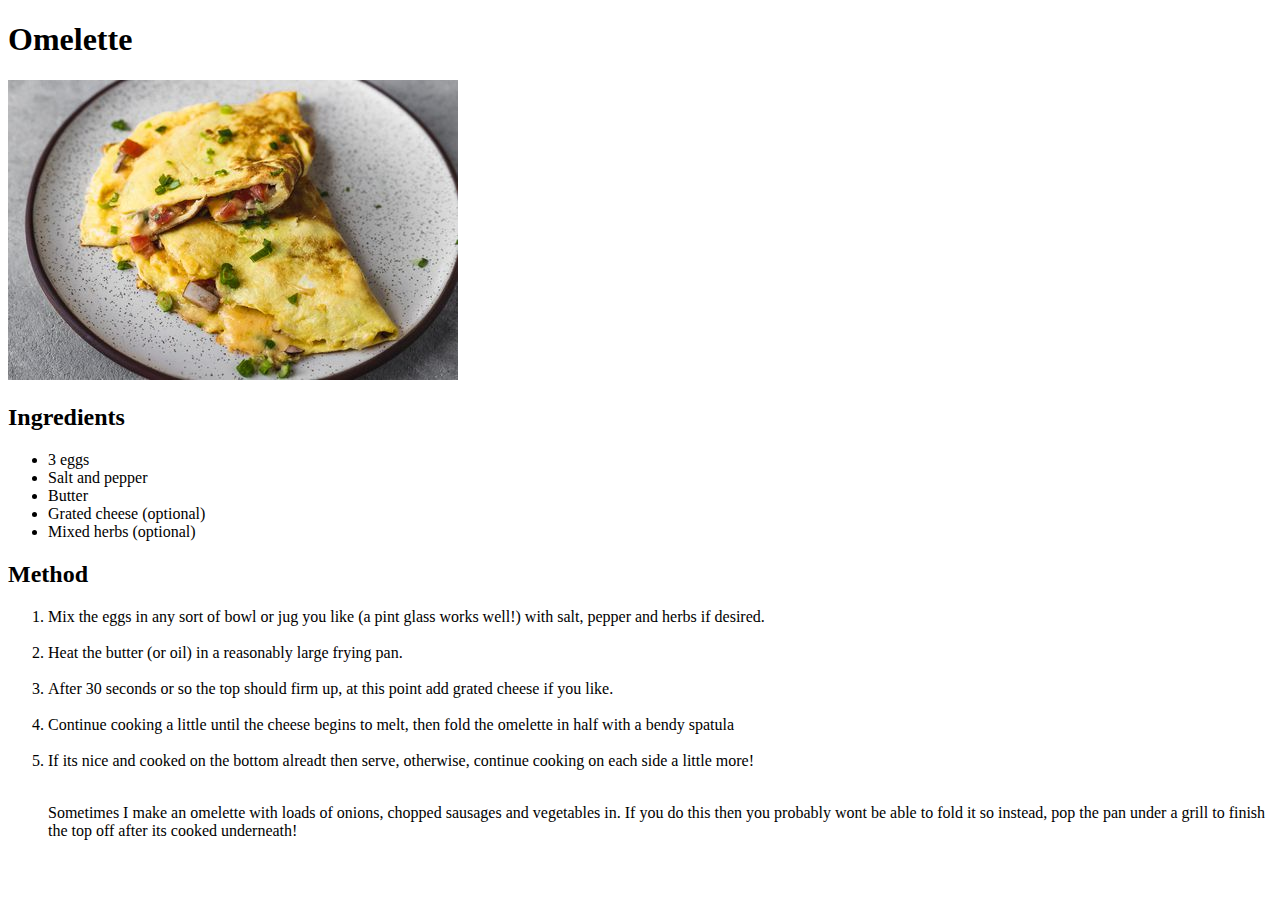
<file: LT2/Omelette.html>
<!DOCTYPE html>
<html>
	<head>
		<title>Omelette</title>
	</head>
	<body>
		<h1>Omelette</h1>
		<img src="Omelette Resized.png" title="Omelette" alt="Image of Omelette"/>
		<h2>Ingredients</h2>
			
			<ul>
				<li>3 eggs</li>
				<li>Salt and pepper</li>
				<li>Butter</li>
				<li>Grated cheese (optional)</li>
				<li>Mixed herbs (optional)</li>
			</ul>

		<h2>Method</h2>

			<ol>
				<li>Mix the eggs in any sort of bowl or jug you like (a pint glass works well!) with salt, pepper and herbs if desired.</li>
				<br>

				<li>Heat the butter (or oil) in a reasonably large frying pan.</li>
				<br>

				<li>After 30 seconds or so the top should firm up, at this point add grated cheese if you like.</li>
				<br>

				<li>Continue cooking a little until the cheese begins to melt, then fold the omelette in half with a bendy spatula</li>
				<br>

				<li>If its nice and cooked on the bottom alreadt then serve, otherwise, continue cooking on each side a little more!</li>
				<br>

		<p>Sometimes I make an omelette with loads of onions, chopped sausages and 
vegetables in. If you do this then you probably wont be able to fold it so 
instead, pop the pan under a grill to finish the top off after its cooked 
underneath!</p>
				

			</ol>
		

</body>
</html>
</file>
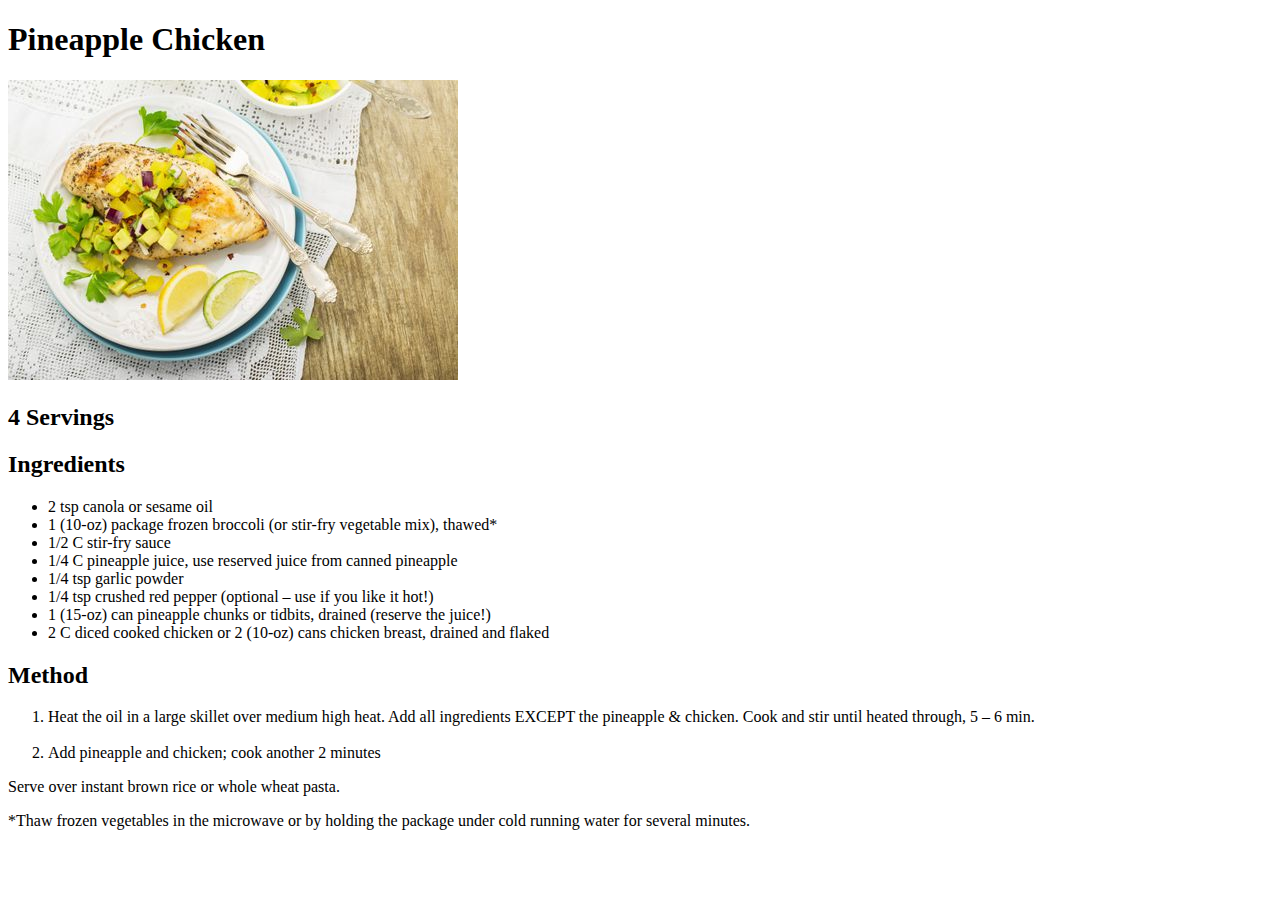
<file: LT2/Pineapple Chicken.html>
<!DOCTYPE html>
<html>
	<head>
		<title>Pineapple Chicken</title>
	</head>
	<body>
		<h1>Pineapple Chicken</h1>
		<img src="Pineapple Chicken Resized.png" title="Pineapple Chicken" alt="Image of Pineapple Chicken"/>
		<h2>4 Servings</h2>
		<h2>Ingredients</h2>
			
			<ul>
				<li>2 tsp canola or sesame oil</li>
				<li>1 (10‐oz) package frozen broccoli (or stir-fry vegetable mix), thawed*</li>
				<li>1/2 C stir-fry sauce</li>
				<li>1/4 C pineapple juice, use reserved juice from canned pineapple </li>
				<li>1/4 tsp garlic powder</li>
				<li>1/4 tsp crushed red pepper (optional – use if you like it hot!)</li>
				<li>1 (15-oz) can pineapple chunks or tidbits, drained (reserve the juice!)</li>
				<li>2 C diced cooked chicken or 2 (10-oz) cans chicken breast, drained and flaked</li>
			</ul>

		<h2>Method</h2>

			<ol>
				<li>Heat the oil in a large skillet over medium high heat. Add all ingredients EXCEPT the pineapple & chicken. Cook and stir until heated through, 5 – 6 min.</li>
				<br>

				<li>Add pineapple and chicken; cook another 2 minutes</li>
			</ol>

		<p>Serve over instant brown rice or whole wheat pasta.</p>

		<p>*Thaw frozen vegetables in the microwave or by holding the package under cold running water for several minutes.</p>
		

</body>
</html>
</file>
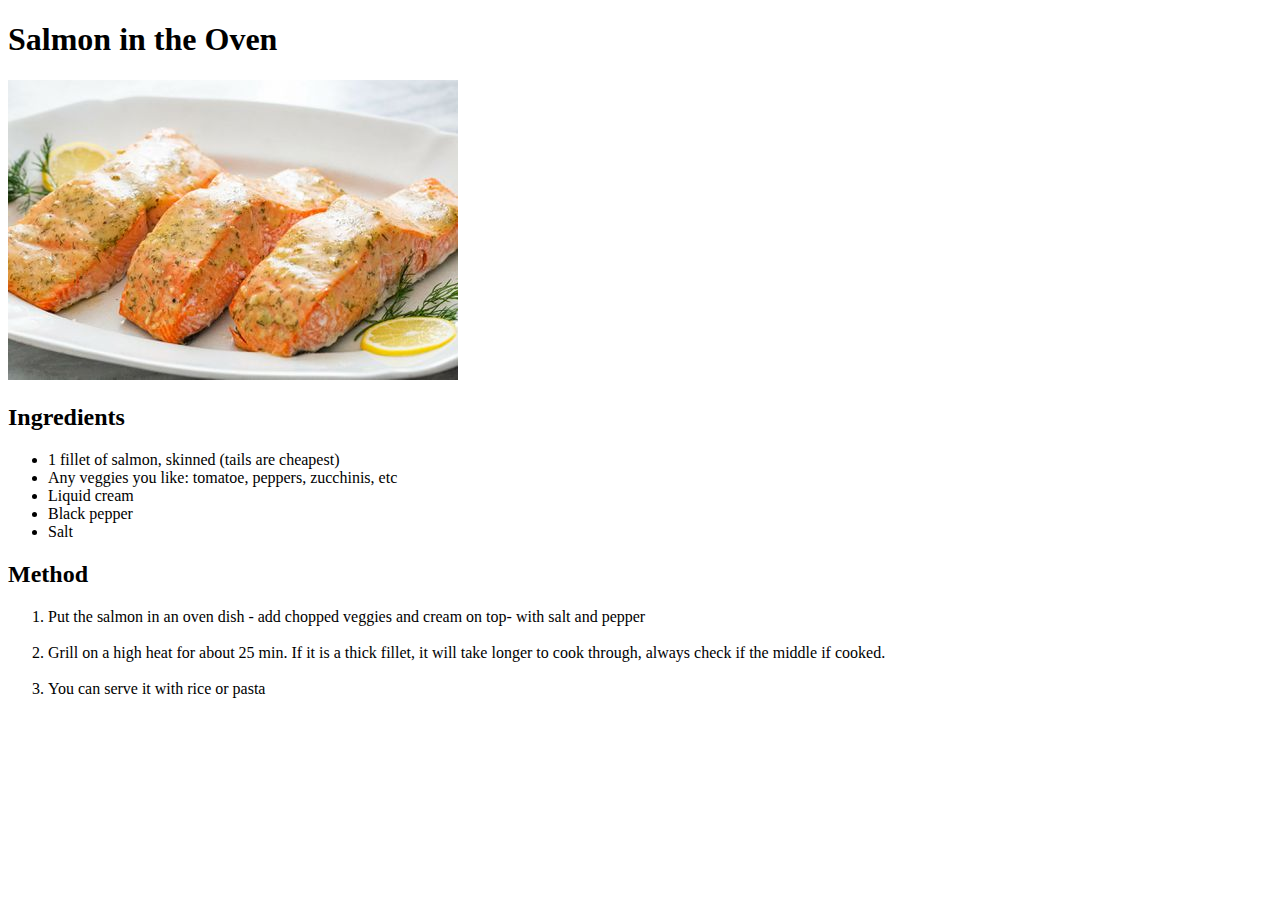
<file: LT2/Salmon in the Oven.html>
<!DOCTYPE html>
<html>
	<head>
		<title>Salmon in the Oven</title>
	</head>
	<body>
		<h1>Salmon in the Oven</h1>
		<img src="Salmon in the Oven Resized.png" title="Salmon in the Oven" alt="Image of Salmon in the Oven"/>
		<h2>Ingredients</h2>
			
			<ul>
				<li>1 fillet of salmon, skinned (tails are cheapest)</li>
				<li>Any veggies you like: tomatoe, peppers, zucchinis, etc</li>
				<li>Liquid cream</li>
				<li>Black pepper</li>
				<li>Salt</li>
			</ul>

		<h2>Method</h2>

			<ol>
				<li>Put the salmon in an oven dish - add chopped veggies and cream on top-
with salt and pepper</li>
				<br>

				<li>Grill on a high heat for about 25 min. If it is a thick fillet, it will take longer to 
cook through, always check if the middle if cooked.</li>
				<br>

				<li>You can serve it with rice or pasta</li>
				<br>

			</ol>
		

</body>
</html>
</file>
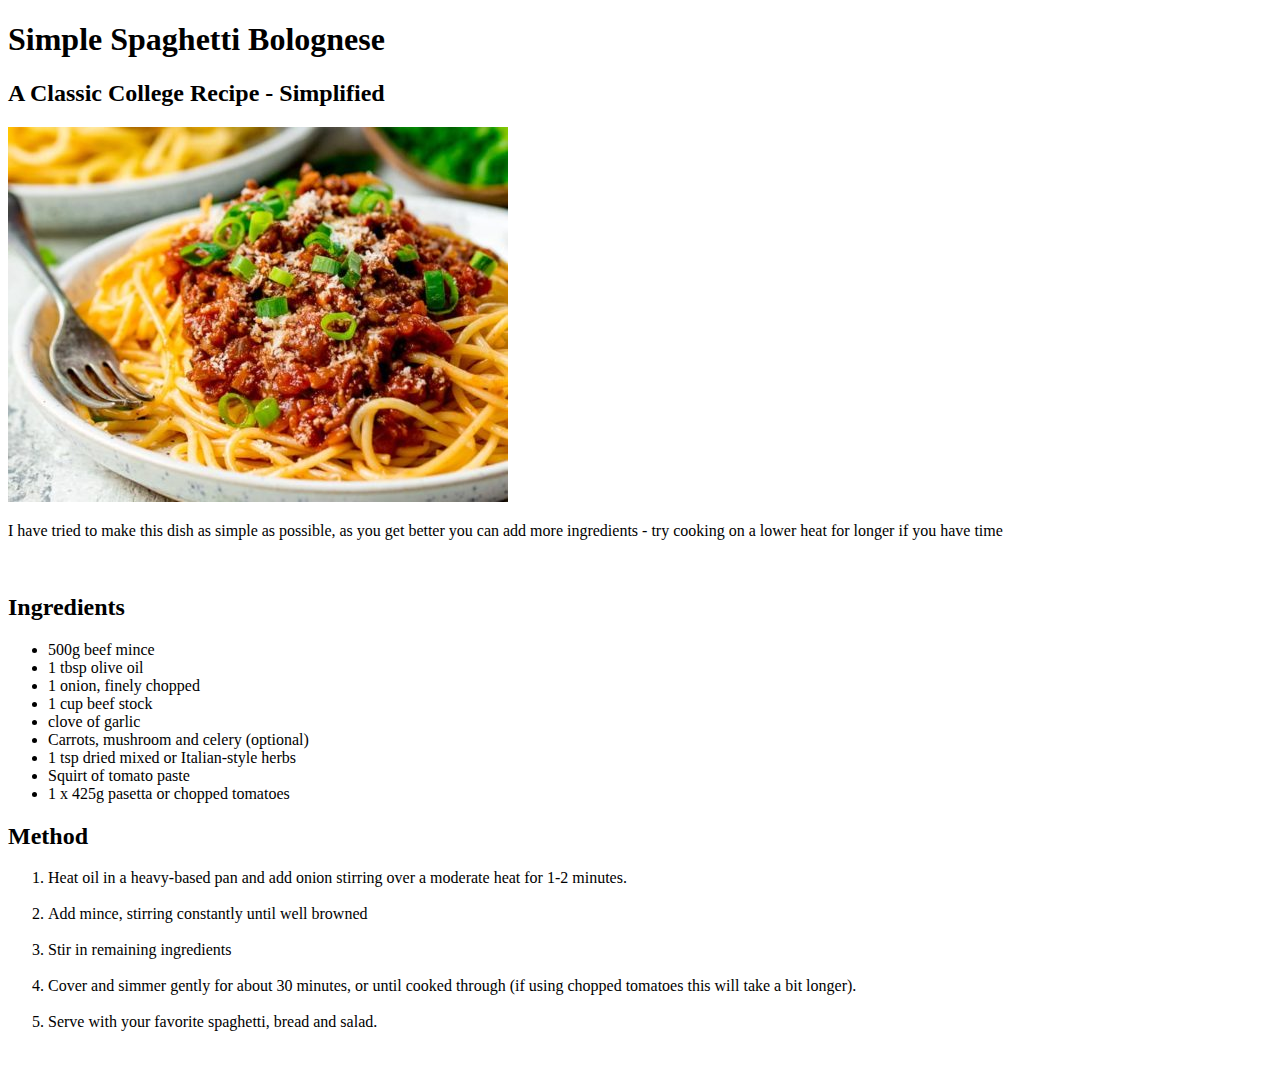
<file: LT2/Simple Spaghetti Bolognese.html>
<!DOCTYPE html>
<html>
	<head>
		<title>Simple Spaghetti Bolognese</title>
	</head>
	<body>
		<h1>Simple Spaghetti Bolognese</h1>
		<h2>A Classic College Recipe - Simplified</h2>
		<img src="Simple Spaghetti Bolognese Resized.png" title="Simple Spaghetti Bolognese" alt="Image of Simple Spaghetti Bolognese"/>

		<br>

		<p>I have tried to make this dish as simple as possible, as you get better you can add more ingredients - try cooking on a lower heat for longer if you have time</p>

		<br>

		<h2>Ingredients</h2>
			
			<ul>
				<li>500g beef mince</li>
				<li>1 tbsp olive oil</li>
				<li>1 onion, finely chopped</li>
				<li>1 cup beef stock</li>
				<li>clove of garlic</li>
				<li>Carrots, mushroom and celery (optional)</li>
				<li>1 tsp dried mixed or Italian-style herbs</li>
				<li>Squirt of tomato paste</li>
				<li>1 x 425g pasetta or chopped tomatoes</li>
			</ul>

		<h2>Method</h2>

			<ol>
				<li>Heat oil in a heavy-based pan and add onion stirring over a moderate heat for 
1-2 minutes.</li>
				<br>

				<li>Add mince, stirring constantly until well browned</li>
				<br>

				<li>Stir in remaining ingredients</li>
				<br>

				<li>Cover and simmer gently for about 30 minutes, or until cooked through (if 
using chopped tomatoes this will take a bit longer).</li>
				<br>

				<li>Serve with your favorite spaghetti, bread and salad.</li>
				<br>

			</ol>
		

</body>
</html>
</file>
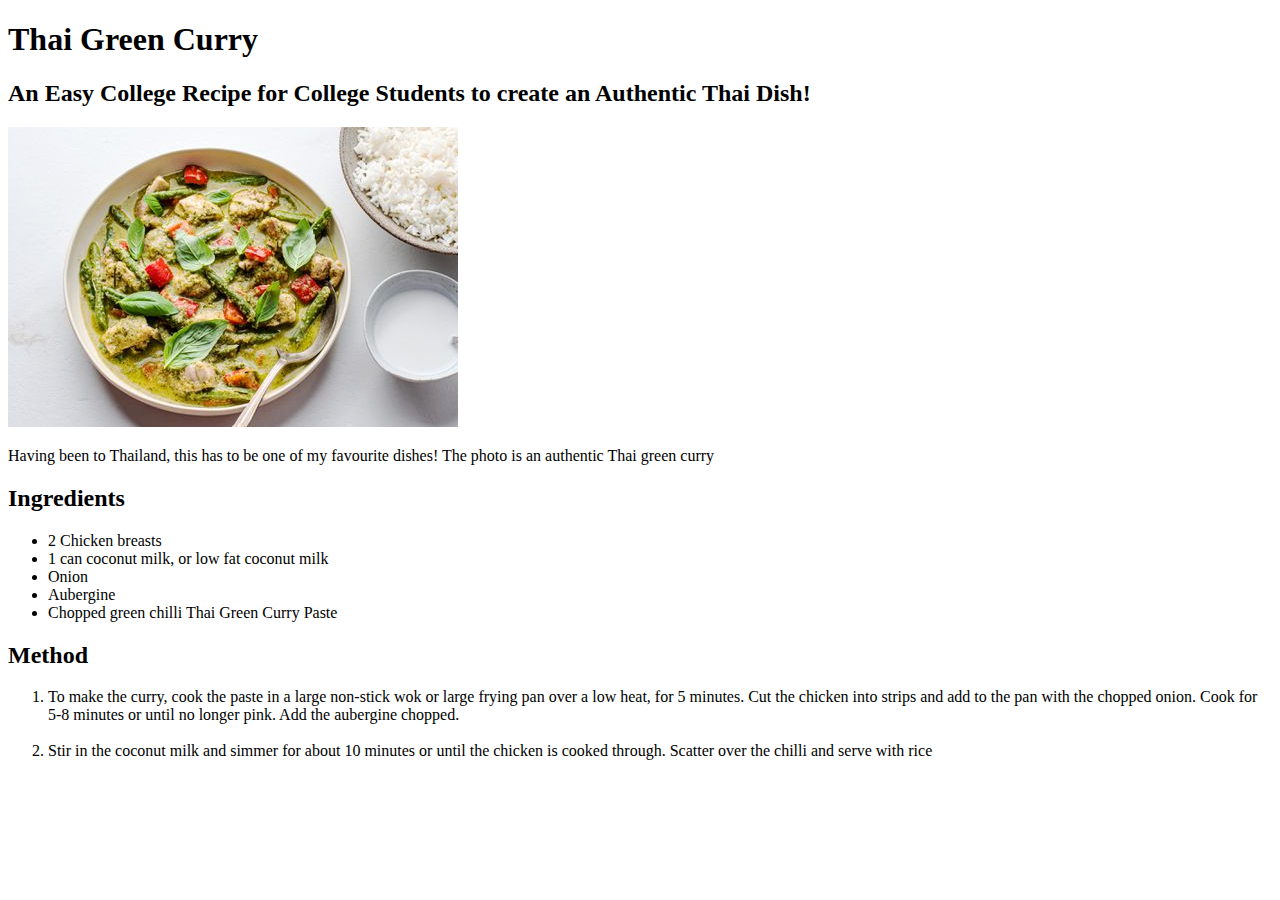
<file: LT2/Thai Green Curry.html>
<!DOCTYPE html>
<html>
	<head>
		<title>Thai Green Curry</title>
	</head>
	<body>
		<h1>Thai Green Curry</h1>
		<h2>An Easy College Recipe for College Students to create an Authentic Thai Dish!</h2>
		<img src="Thai Green Curry Resized.png" title="Thai Green Curry" alt="Image of Thai Green Curry"/>
		<p>Having been to Thailand, this has to be one of my favourite dishes! The photo is an authentic Thai green curry</p>
		<h2>Ingredients</h2>
			
			<ul>
				<li>2 Chicken breasts</li>
				<li>1 can coconut milk, or low fat coconut milk</li>
				<li>Onion</li>
				<li>Aubergine</li>
				<li>Chopped green chilli Thai Green Curry Paste</li>
			</ul>

		<h2>Method</h2>

			<ol>
				<li>To make the curry, cook the paste in a large non‐stick wok or large frying pan over a low heat, for 5 minutes. Cut the chicken into strips and add to the pan with the chopped onion. Cook for 5-8 minutes or until no longer pink. Add the aubergine chopped.</li>
				<br>

				<li>Stir in the coconut milk and simmer for about 10 minutes or until the chicken is cooked through. Scatter over the chilli and serve with rice</li>

			</ol>
		

</body>
</html>
</file>
<file: CLE1MT/style.css>
body {
    background-image: url(dark\ bg.jpg);
    background-repeat: no-repeat;
    background-attachment: fixed;
    background-position: center;
    background-size: cover;
}

#wrapper {
    margin: 0 auto;
    width: 1350px;
}
#menu {
    width: 100%;
    height: 40px;
}

#menu ul {
    list-style-type: none;
    float: right;
}

#menu ul li{
    display: inline-block;
}

#menu a:link {
    background-color: red;
    margin: 10px;
}

#menu a:hover {
    color: red;
    text-decoration: underline;
    background-color: white;
}

#menu ul li a{
    display: block;
    text-decoration: none;
    font-size: 24px;
    font-family: Arial, Helvetica, sans-serif;
    color: white;
    padding: 2px 20px 0px;
}

#content {
    margin: 0 auto;
    margin-top: 100px;
    width: 1200px;
    border: 2px solid red;
    background-color: black;
}

#content-two {
    margin: 0 auto;
    margin-top: 100px;
    width: 1300px;
    border: 2px solid red;
    background-color: black;
}

#content-three {
    margin: 0 auto;
    margin-top: 100px;
    width: 1300px;
    border: 2px solid red;
    background-color: black;
}

#content-four {
    margin: 0 auto;
    margin-top: 100px;
    width: 1300px;
    border: 2px solid red;
    background-color: black;
}

#content h1 {
    margin: 36px;
    text-align: center;
    font-family: 'Times New Roman', Times, serif;
    font-size: 72px;
    text-decoration: underline;
    color: red;
}

#content-two h1 {
    margin: 24px;
    text-align: left;
    font-family: 'Times New Roman', Times, serif;
    font-size: 36px;
    text-decoration: underline;
    color: red;
}

#content-two h2 {
    margin: 24px;
    text-align: right;
    font-family: 'Times New Roman', Times, serif;
    font-size: 36px;
    text-decoration: underline;
    color: red;
}

#content-two h3 {
    margin: 46px;
    font-style: italic;
    text-align: center;
    font-family: 'Times New Roman', Times, serif;
    font-size: 64px;
    text-decoration: none;
    color: red;
}

#content-three h1 {
    margin: 46px;
    text-align: center;
    font-family: 'Times New Roman', Times, serif;
    font-size: 52px;
    text-decoration: none;
    color: red;
}

#content-four h1 {
    margin: 24px;
    text-align: center;
    font-family: 'Times New Roman', Times, serif;
    font-size: 36px;
    text-decoration: underline;
    color: red;
}

#content-four h2 {
    margin: 36px;
    margin-top: 100px;
    text-align: left;
    font-family: 'Times New Roman', Times, serif;
    font-size: 24px;
    text-decoration: underline;
    color: red;
}

#content p {
    color: white;
    margin: 30px;
    font-size: 22px;
    text-align: center;
}

#content-two #p1 {
    color: white;
    margin: 20px;
    font-size: 22px;
    text-align: left;
    text-align: justify;
    text-indent: 5px;
}

#content-two #p2 {
    color: white;
    margin: 20px;
    font-size: 22px;
    text-align: right;
    text-align: justify;
    text-indent: 5px;
}

#content-three p {
    margin: 46px;
    text-align: center;
    font-family: 'Times New Roman', Times, serif;
    font-size: 52px;
    font-weight: bold;
    color: white;
    text-transform: uppercase;
}

#content-three #px {
    margin: 46px;
    text-align: center;
    font-family: 'Times New Roman', Times, serif;
    font-size: 52px;
    font-weight: bold;
    color: white;
    text-transform: uppercase;
    color: red;
}

#content-four p {
    color: white;
    margin: 40px 120px;
    font-size: 22px;
    text-align: center;
    text-indent: 5px;
}

#content-four li {
    color: white;
    margin: 20px;
    font-size: 16px;
    text-indent: 5px;
}

#content-three img {
    margin: 40px;
    border: 2px solid red;
    margin-left: 115px;
}

#content-four img {
    margin: 0 auto;
    margin-left: 425px;
    border: 2px solid red;
    float: center;
}
</file>
<file: LT5/css/stylesheet.css>
body {
    background-color: rgb(0, 195, 255);
}

#wrapper {
    margin: 0 auto;
    width: 1350px;
}

h1 {
    text-align: center;
    font-family: 'Akshar', sans-serif;
    color: white;
}

h2 {
    text-align: center;
    font-family: 'Akshar', sans-serif;
    color: white;
}

p {
    margin: 10px;
    font-size: 72px;
    text-align: center;
    font-weight: bold;
    font-family: 'Akshar', sans-serif;
    color: white;
}

button {
    width: 200px;
    height: 200px;
    border: 4px solid red;
    background-color: orange;
    margin: 30px;
    float: left;
    align-content: center;
}

img {
    visibility: hidden;
    width: 180px;
    height: 180px;
}
</file>
